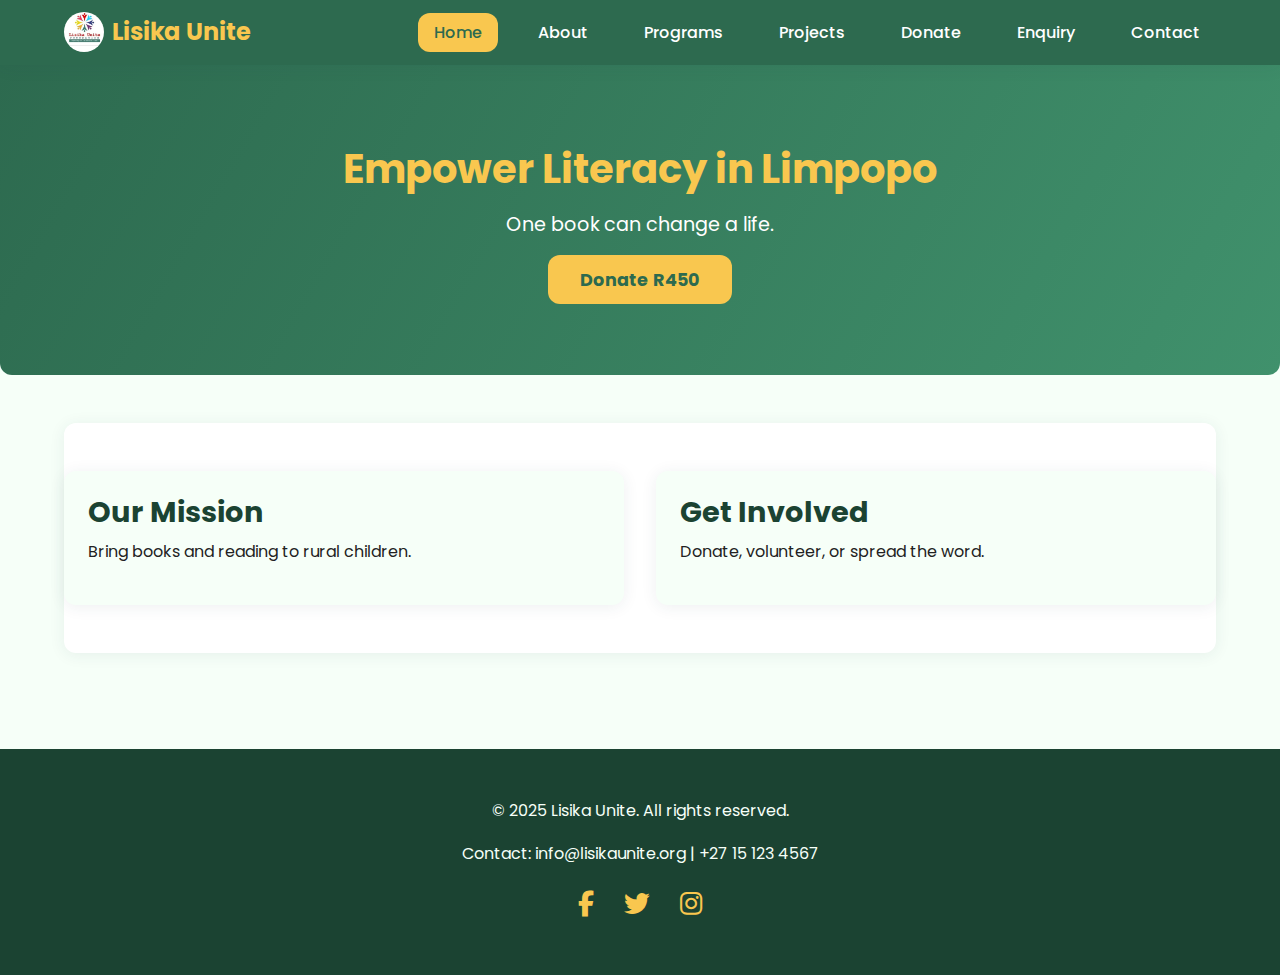
<file: index.html>
<!DOCTYPE html>
<html lang="en">
<head>
  <meta charset="UTF-8">
  <meta name="viewport" content="width=device-width, initial-scale=1.0">
  <meta name="description" content="Lisika Unite empowers rural Limpopo children through literacy.">
  <meta name="keywords" content="literacy, Limpopo, education, donate">
  <title>Lisika Unite | Home</title>
  <link rel="stylesheet" href="css/styles.css">
  <link href="https://fonts.googleapis.com/css2?family=Poppins:wght@300;400;600;700&display=swap" rel="stylesheet">
  <link rel="stylesheet" href="https://cdnjs.cloudflare.com/ajax/libs/font-awesome/6.4.0/css/all.min.css">
</head>
<body>
  <header class="lu-header">
    <div class="lu-header-bar container">
      <a href="index.html" class="lu-logo">
        <img src="images/logo.jpg" alt="Lisika Unite Logo" class="lu-logo-img">
        <span class="lu-logo-text">Lisika Unite</span>
      </a>
      <nav class="lu-nav">
        <button class="nav-toggle" aria-label="Menu"><span class="hamburger"></span></button>
        <ul class="nav-links">
          <li><a href="index.html" class="active">Home</a></li>
          <li><a href="about.html">About</a></li>
          <li><a href="services.html">Programs</a></li>
          <li><a href="projects.html">Projects</a></li>
          <li><a href="donate.html">Donate</a></li>
          <li><a href="enquiry.html">Enquiry</a></li>
          <li><a href="contact.html">Contact</a></li>
        </ul>
      </nav>
    </div>
  </header>

  <div class="hero">
    <div class="container">
      <h1>Empower Literacy in Limpopo</h1>
      <p>One book can change a life.</p>
      <a href="donate.html" class="cta-button">Donate R450</a>
    </div>
  </div>

  <main class="container">
    <section class="section">
      <div class="grid">
        <div class="feature-card">
          <h2>Our Mission</h2>
          <p>Bring books and reading to rural children.</p>
        </div>
        <div class="feature-card">
          <h2>Get Involved</h2>
          <p>Donate, volunteer, or spread the word.</p>
        </div>
      </div>
    </section>
  </main>

  <footer class="footer">
    <div class="container">
      <p>&copy; 2025 Lisika Unite. All rights reserved.</p>
      <p>Contact: info@lisikaunite.org | +27 15 123 4567</p>
      <div class="social-links">
        <a href="#" target="_blank"><i class="fab fa-facebook-f"></i></a>
        <a href="#" target="_blank"><i class="fab fa-twitter"></i></a>
        <a href="#" target="_blank"><i class="fab fa-instagram"></i></a>
      </div>
    </div>
  </footer>

  <script src="js/script.js"></script>
</body>
</html>
</file>
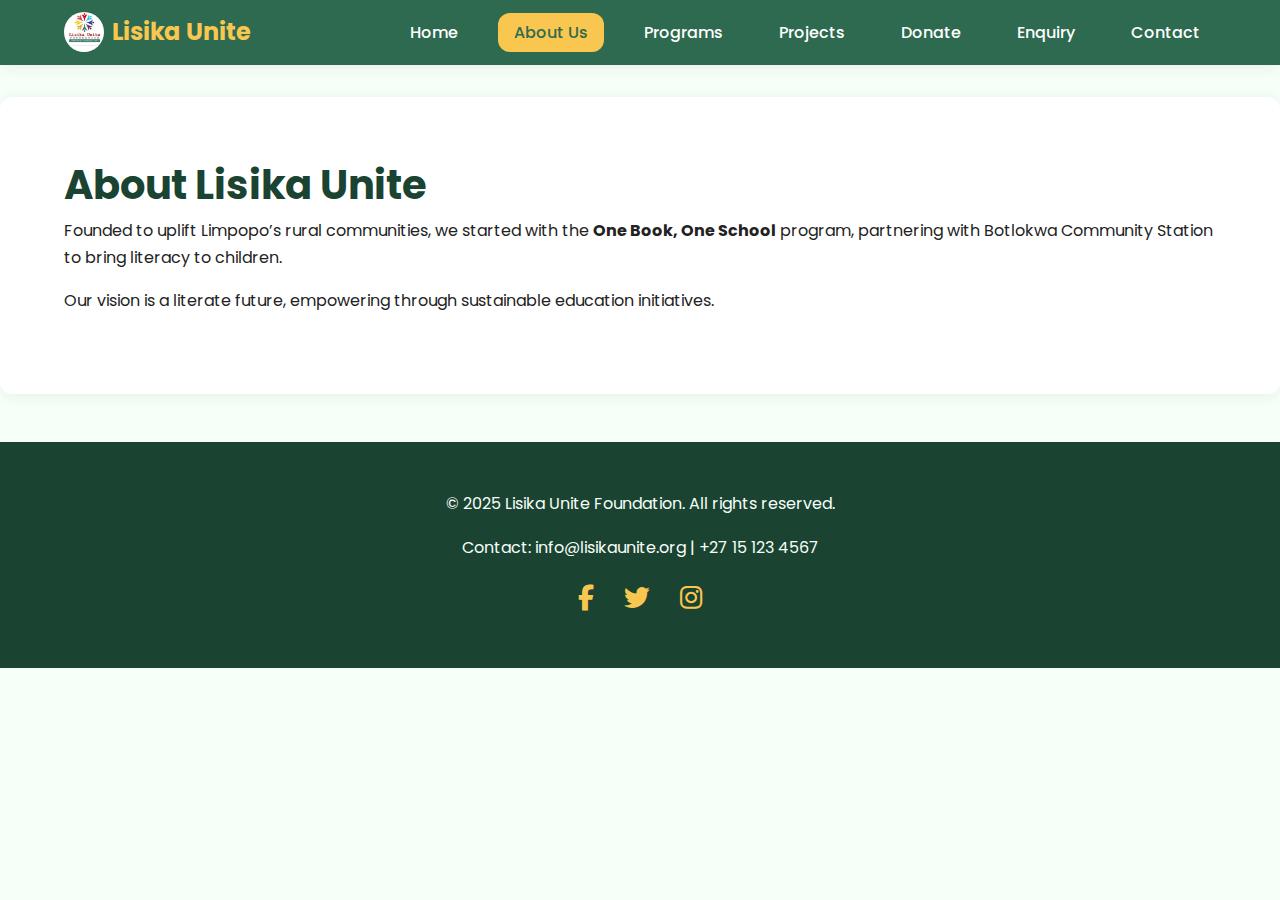
<file: about.html>
<!DOCTYPE html>
<html lang="en">
<head>
  <meta charset="UTF-8">
  <meta name="viewport" content="width=device-width, initial-scale=1.0">
  <meta name="description" content="Learn about Lisika Unite Foundation's mission to bring literacy to rural Limpopo through books, workshops, and community programs.">
  <meta name="keywords" content="about us, Lisika Unite, literacy, Limpopo, NGO, education">
  <meta name="robots" content="index, follow">
  <title>About Us - Lisika Unite Foundation</title>
  <link rel="canonical" href="https://lisikaunite.org/about.html">
  <link rel="stylesheet" href="css/styles.css">
  <link href="https://fonts.googleapis.com/css2?family=Poppins:wght@300;400;600;700&display=swap" rel="stylesheet">
  <link rel="stylesheet" href="https://cdnjs.cloudflare.com/ajax/libs/font-awesome/6.4.0/css/all.min.css">
</head>
<body>
  <header class="lu-header">
    <div class="lu-header-bar container">
      <a href="index.html" class="lu-logo">
        <img src="images/logo.jpg" alt="Lisika Unite Logo" class="lu-logo-img" />
        <span class="lu-logo-text">Lisika Unite</span>
      </a>
      <nav class="lu-nav">
        <button class="nav-toggle" aria-label="Toggle navigation">
          <span class="hamburger"></span>
        </button>
        <ul class="nav-links">
          <li><a href="index.html">Home</a></li>
          <li><a href="about.html" class="active">About Us</a></li>
          <li><a href="services.html">Programs</a></li>
          <li><a href="projects.html">Projects</a></li>
          <li><a href="donate.html">Donate</a></li>
          <li><a href="enquiry.html">Enquiry</a></li>
          <li><a href="contact.html">Contact</a></li>
        </ul>
      </nav>
    </div>
  </header>

  <main>
    <section class="section about">
      <div class="container">
        <h1>About Lisika Unite</h1>
        <p>Founded to uplift Limpopo’s rural communities, we started with the <strong>One Book, One School</strong> program, partnering with Botlokwa Community Station to bring literacy to children.</p>
        <p>Our vision is a literate future, empowering through sustainable education initiatives.</p>
      </div>
    </section>
  </main>

  <footer class="footer">
    <div class="container">
      <p>&copy; 2025 Lisika Unite Foundation. All rights reserved.</p>
      <p>Contact: info@lisikaunite.org | +27 15 123 4567</p>
      <div class="social-links">
        <a href="#" aria-label="Facebook"><i class="fab fa-facebook-f"></i></a>
        <a href="#" aria-label="Twitter"><i class="fab fa-twitter"></i></a>
        <a href="#" aria-label="Instagram"><i class="fab fa-instagram"></i></a>
      </div>
    </div>
  </footer>

  <script src="js/script.js"></script>
</body>
</html>
</file>
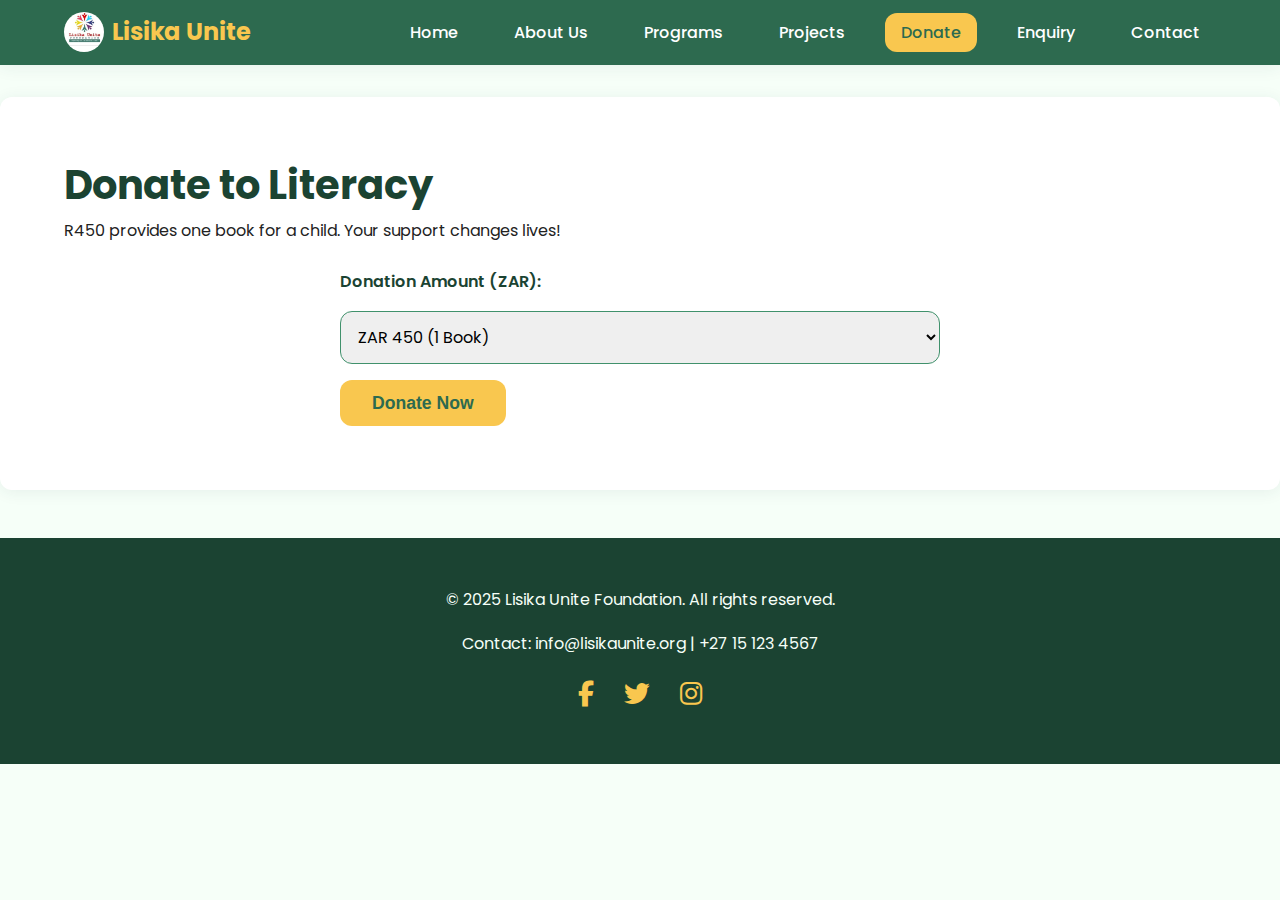
<file: donate.html>
<!DOCTYPE html>
<html lang="en">
<head>
  <meta charset="UTF-8">
  <meta name="viewport" content="width=device-width, initial-scale=1.0">
  <meta name="description" content="Donate R450 to provide one book to a child in Limpopo. Support literacy today.">
  <meta name="keywords" content="donate, R450, book, child, literacy, support">
  <meta name="robots" content="index, follow">
  <title>Donate - Lisika Unite Foundation</title>
  <link rel="canonical" href="https://lisikaunite.org/donate.html">
  <link rel="stylesheet" href="css/styles.css">
  <link href="https://fonts.googleapis.com/css2?family=Poppins:wght@300;400;600;700&display=swap" rel="stylesheet">
  <link rel="stylesheet" href="https://cdnjs.cloudflare.com/ajax/libs/font-awesome/6.4.0/css/all.min.css">
</head>
<body>
  <header class="lu-header">
    <div class="lu-header-bar container">
      <a href="index.html" class="lu-logo">
        <img src="images/logo.jpg" alt="Lisika Unite Logo" class="lu-logo-img" />
        <span class="lu-logo-text">Lisika Unite</span>
      </a>
      <nav class="lu-nav">
        <button class="nav-toggle" aria-label="Toggle navigation">
          <span class="hamburger"></span>
        </button>
        <ul class="nav-links">
          <li><a href="index.html">Home</a></li>
          <li><a href="about.html">About Us</a></li>
          <li><a href="services.html">Programs</a></li>
          <li><a href="projects.html">Projects</a></li>
          <li><a href="donate.html" class="active">Donate</a></li>
          <li><a href="enquiry.html">Enquiry</a></li>
          <li><a href="contact.html">Contact</a></li>
        </ul>
      </nav>
    </div>
  </header>

  <main>
    <section class="section donate">
      <div class="container">
        <h1>Donate to Literacy</h1>
        <p>R450 provides one book for a child. Your support changes lives!</p>
        <form action="/submit-donation" method="post">
          <label for="amount">Donation Amount (ZAR):</label>
          <select id="amount" name="amount" required>
            <option value="450">ZAR 450 (1 Book)</option>
            <option value="900">ZAR 900 (2 Books)</option>
            <option value="1800">ZAR 1800 (4 Books)</option>
          </select>
          <button type="submit" class="cta-button">Donate Now</button>
        </form>
      </div>
    </section>
  </main>

  <footer class="footer">
    <div class="container">
      <p>&copy; 2025 Lisika Unite Foundation. All rights reserved.</p>
      <p>Contact: info@lisikaunite.org | +27 15 123 4567</p>
      <div class="social-links">
        <a href="#" aria-label="Facebook"><i class="fab fa-facebook-f"></i></a>
        <a href="#" aria-label="Twitter"><i class="fab fa-twitter"></i></a>
        <a href="#" aria-label="Instagram"><i class="fab fa-instagram"></i></a>
      </div>
    </div>
  </footer>

  <script src="js/script.js"></script>
</body>
</html>
</file>
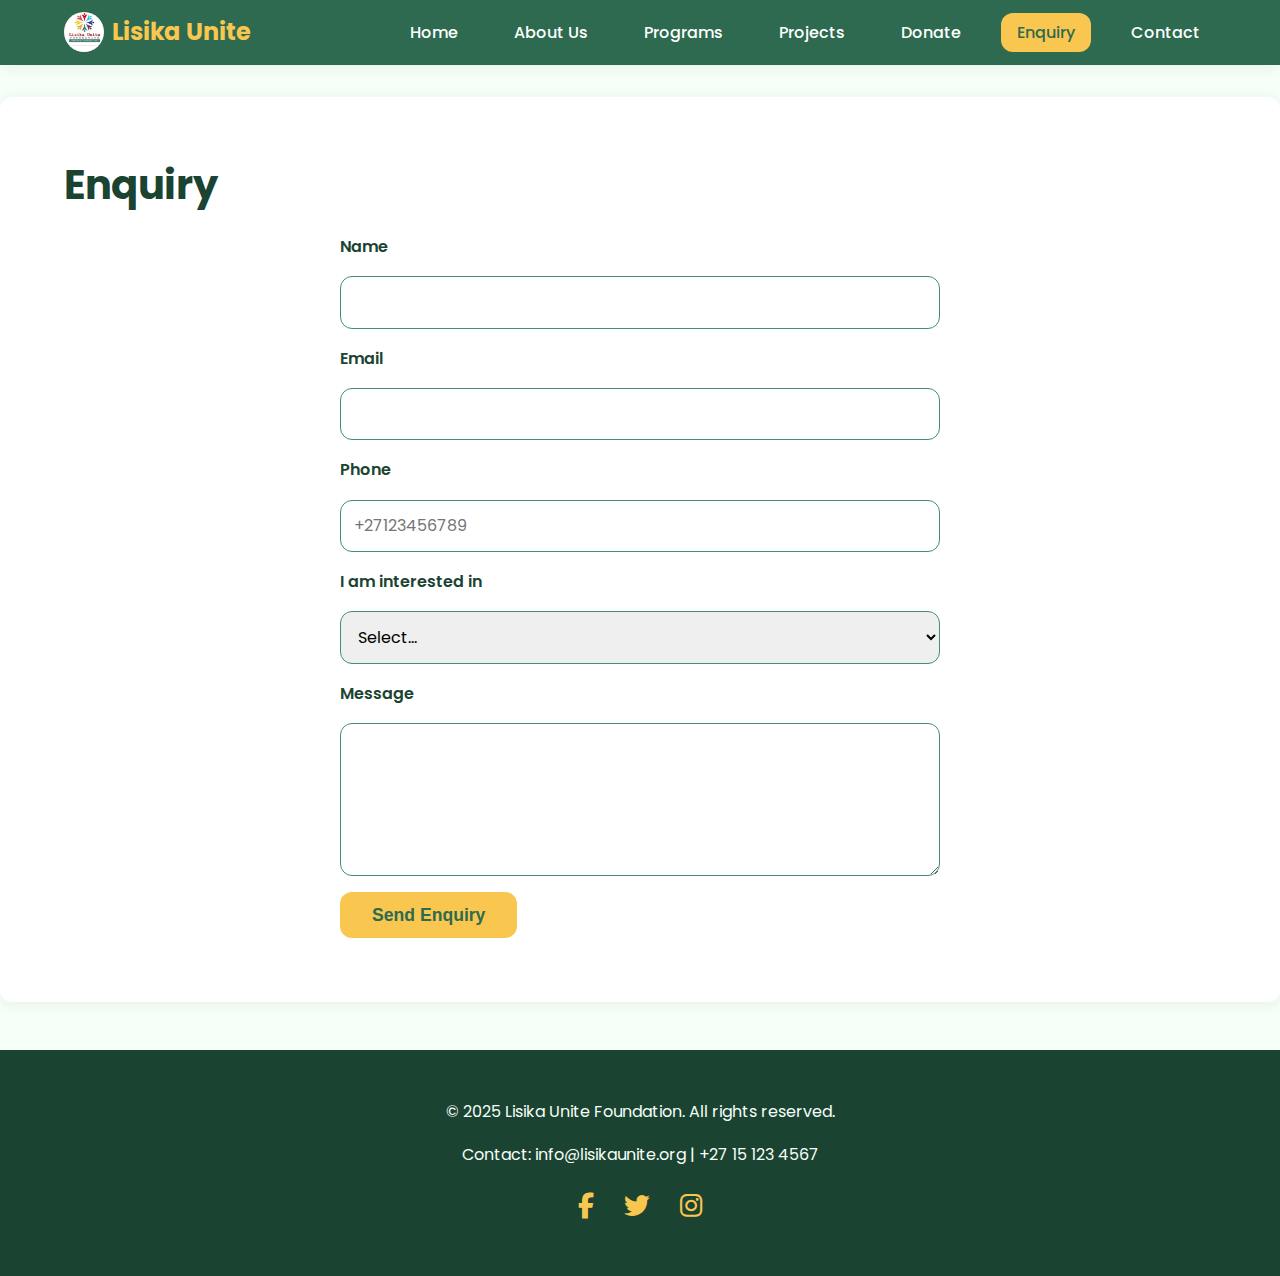
<file: enquiry.html>
<!DOCTYPE html>
<html lang="en">
<head>
  <meta charset="UTF-8">
  <meta name="viewport" content="width=device-width, initial-scale=1.0">
  <meta name="description" content="Enquire about sponsorship, volunteering, or program details at Lisika Unite Foundation.">
  <meta name="keywords" content="enquiry, sponsor, volunteer, program info, contact">
  <meta name="robots" content="index, follow">
  <title>Enquiry - Lisika Unite Foundation</title>
  <link rel="canonical" href="https://lisikaunite.org/enquiry.html">
  <link rel="stylesheet" href="css/styles.css">
  <link href="https://fonts.googleapis.com/css2?family=Poppins:wght@300;400;600;700&display=swap" rel="stylesheet">
  <link rel="stylesheet" href="https://cdnjs.cloudflare.com/ajax/libs/font-awesome/6.4.0/css/all.min.css">
</head>
<body>
  <header class="lu-header">
    <div class="lu-header-bar container">
      <a href="index.html" class="lu-logo">
        <img src="images/logo.jpg" alt="Lisika Unite Logo" class="lu-logo-img" />
        <span class="lu-logo-text">Lisika Unite</span>
      </a>
      <nav class="lu-nav">
        <button class="nav-toggle" aria-label="Toggle navigation">
          <span class="hamburger"></span>
        </button>
        <ul class="nav-links">
          <li><a href="index.html">Home</a></li>
          <li><a href="about.html">About Us</a></li>
          <li><a href="services.html">Programs</a></li>
          <li><a href="projects.html">Projects</a></li>
          <li><a href="donate.html">Donate</a></li>
          <li><a href="enquiry.html" class="active">Enquiry</a></li>
          <li><a href="contact.html">Contact</a></li>
        </ul>
      </nav>
    </div>
  </header>

  <main>
    <section class="section enquiry">
      <div class="container">
        <h1>Enquiry</h1>
        <form id="enquiryForm" onsubmit="return validateEnquiry()">
          <label for="name">Name</label>
          <input id="name" name="name" type="text" required minlength="2">

          <label for="email">Email</label>
          <input id="email" name="email" type="email" required>

          <label for="phone">Phone</label>
          <input id="phone" name="phone" type="tel" pattern="^\+?\d{7,15}$" placeholder="+27123456789">

          <label for="interest">I am interested in</label>
          <select id="interest" name="interest" required>
            <option value="">Select...</option>
            <option value="sponsor">Sponsoring a child</option>
            <option value="volunteer">Volunteering</option>
            <option value="programs">Programs / Partnership</option>
          </select>

          <label for="message">Message</label>
          <textarea id="message" name="message" rows="5" required minlength="10"></textarea>

          <div id="response" style="display:none;padding:0.6rem;border-radius:6px;margin-top:0.5rem;background:#e6f4ea;color:#064820"></div>

          <button type="submit" class="cta-button">Send Enquiry</button>
        </form>
      </div>
    </section>
  </main>

  <footer class="footer">
    <div class="container">
      <p>&copy; 2025 Lisika Unite Foundation. All rights reserved.</p>
      <p>Contact: info@lisikaunite.org | +27 15 123 4567</p>
      <div class="social-links">
        <a href="#" aria-label="Facebook"><i class="fab fa-facebook-f"></i></a>
        <a href="#" aria-label="Twitter"><i class="fab fa-twitter"></i></a>
        <a href="#" aria-label="Instagram"><i class="fab fa-instagram"></i></a>
      </div>
    </div>
  </footer>

  <script src="js/script.js"></script>
</body>
</html>
</file>
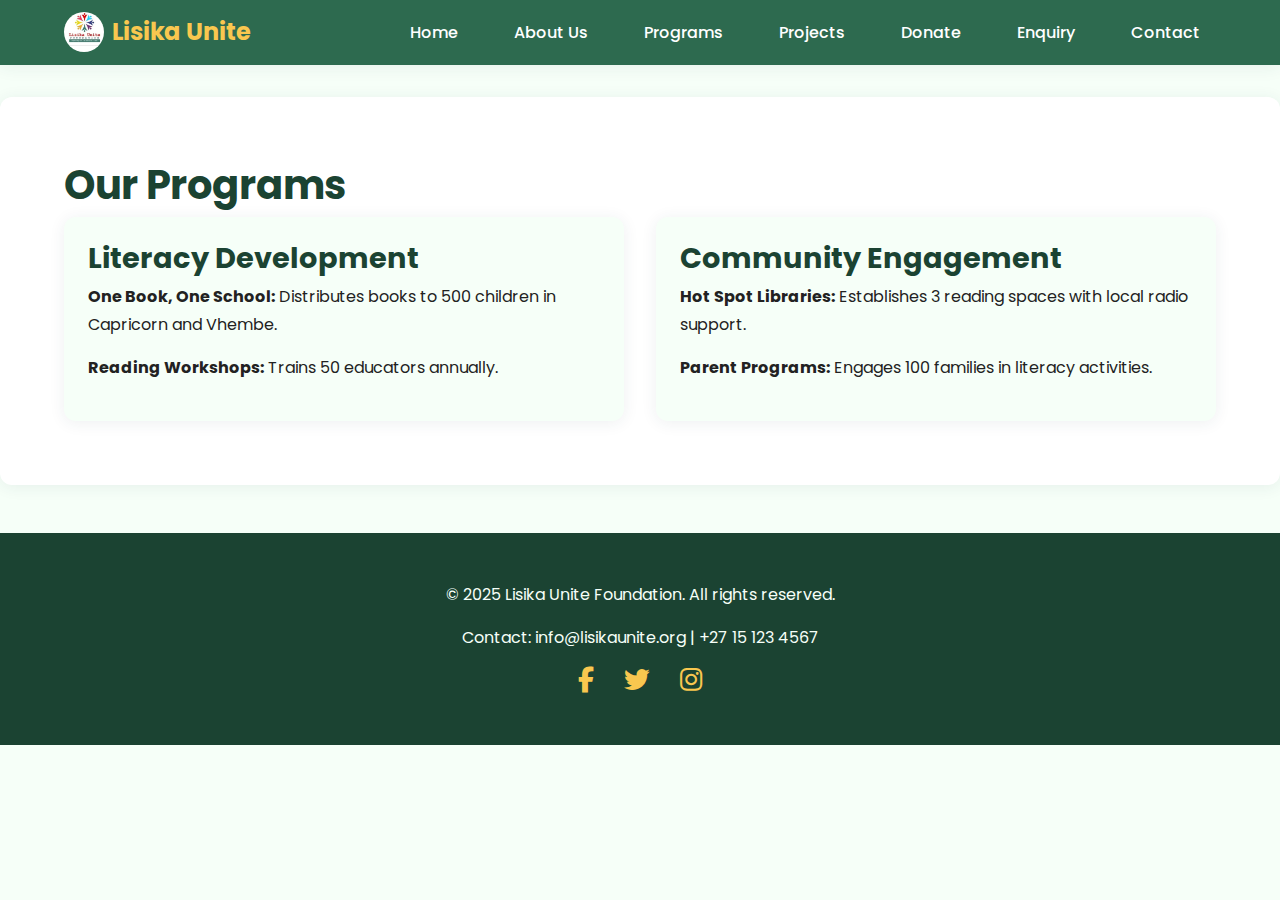
<file: services.html>
<script type="text/javascript">
        var gk_isXlsx = false;
        var gk_xlsxFileLookup = {};
        var gk_fileData = {};
        function filledCell(cell) {
          return cell !== '' && cell != null;
        }
        function loadFileData(filename) {
        if (gk_isXlsx && gk_xlsxFileLookup[filename]) {
            try {
                var workbook = XLSX.read(gk_fileData[filename], { type: 'base64' });
                var firstSheetName = workbook.SheetNames[0];
                var worksheet = workbook.Sheets[firstSheetName];

                var jsonData = XLSX.utils.sheet_to_json(worksheet, { header: 1, blankrows: false, defval: '' });
                var filteredData = jsonData.filter(row => row.some(filledCell));

                var headerRowIndex = filteredData.findIndex((row, index) =>
                  row.filter(filledCell).length >= filteredData[index + 1]?.filter(filledCell).length
                );
                if (headerRowIndex === -1 || headerRowIndex > 25) {
                  headerRowIndex = 0;
                }

              
                var csv = XLSX.utils.aoa_to_sheet(filteredData.slice(headerRowIndex)); 
                csv = XLSX.utils.sheet_to_csv(csv, { header: 1 });
                return csv;
            } catch (e) {
                console.error(e);
                return "";
            }
        }
        return gk_fileData[filename] || "";
        }
        </script><!DOCTYPE html>
<html lang="en">
<head>
  
    <meta charset="UTF-8">
    <meta name="viewport" content="width=device-width, initial-scale=1.0">
    <title>Programs - Lisika Unite Foundation</title>
   
    <link rel="stylesheet" href="css/styles.css">
    
    <link href="https://fonts.googleapis.com/css2?family=Poppins:wght@300;400;600;700&display=swap" rel="stylesheet">
   
    <link rel="stylesheet" href="https://cdnjs.cloudflare.com/ajax/libs/font-awesome/6.4.0/css/all.min.css">
</head>
<body>
  
    <header class="lu-header">
    <div class="lu-header-bar container">
        <a href="index.html" class="lu-logo">
            <img src="images/logo.jpg" alt="Lisika Unite Logo" class="lu-logo-img" />
            <span class="lu-logo-text">Lisika Unite</span>
        </a>
        <nav class="lu-nav">
            <button class="nav-toggle" aria-label="Toggle navigation">
                <span class="hamburger"></span>
            </button>
            <ul class="nav-links">
                <li><a href="index.html">Home</a></li>
                <li><a href="about.html">About Us</a></li>
                <li><a href="services.html">Programs</a></li>
                <li><a href="projects.html">Projects</a></li>
                <li><a href="donate.html">Donate</a></li>
                <li><a href="enquiry.html">Enquiry</a></li>
                <li><a href="contact.html">Contact</a></li>
            </ul>
        </nav>
    </div>
</header>

   
    <main>
     
        <section class="section services">
            <div class="container">
                <h1>Our Programs</h1>
                <div class="grid">
                    <div class="service-card">
                        <h2>Literacy Development</h2>
                        <p><strong>One Book, One School:</strong> Distributes books to 500 children in Capricorn and Vhembe.</p>
                        <p><strong>Reading Workshops:</strong> Trains 50 educators annually.</p>
                    </div>
                    <div class="service-card">
                        <h2>Community Engagement</h2>
                        <p><strong>Hot Spot Libraries:</strong> Establishes 3 reading spaces with local radio support.</p>
                        <p><strong>Parent Programs:</strong> Engages 100 families in literacy activities.</p>
                    </div>
                </div>
            </div>
        </section>
    </main>


    <footer class="footer">
        <div class="container">
            <p>&copy; 2025 Lisika Unite Foundation. All rights reserved.</p>
            <p>Contact: info@lisikaunite.org | +27 15 123 4567</p>
            <div class="social-links">
                <a href="#" aria-label="Facebook"><i class="fab fa-facebook-f"></i></a>
                <a href="#" aria-label="Twitter"><i class="fab fa-twitter"></i></a>
                <a href="#" aria-label="Instagram"><i class="fab fa-instagram"></i></a>
            </div>
        </div>
    </footer>
    <script>
  const navToggle = document.querySelector('.nav-toggle');
  const navLinks = document.querySelector('.nav-links');
  navToggle?.addEventListener('click', () => {
    navLinks.classList.toggle('open');
  });
</script>
</body>
</html>
</file>
<file: css/styles.css>
*,
*::before,
*::after {
  box-sizing: border-box;
  margin: 0;
  padding: 0;
}

:root {
  --lu-primary: #2d6a4f;
  --lu-secondary: #40916c;
  --lu-accent: #f9c74f;
  --lu-bg: #f6fff8;
  --lu-text: #222;
  --lu-heading: #1b4332;
  --lu-footer-bg: #1b4332;
  --lu-footer-text: #f6fff8;
  --lu-font-main: 'Poppins', sans-serif;
  --lu-radius: 0.75rem;
  --lu-shadow: 0 2px 16px rgba(44, 62, 80, 0.08);
}

html {
  font-size: 16px;
  scroll-behavior: smooth;
  overflow-x: hidden;
}

body {
  font-family: var(--lu-font-main);
  font-size: 1rem;
  line-height: 1.7;
  color: var(--lu-text);
  background: var(--lu-bg);
  min-height: 100vh;
  margin: 0;
  padding: 0;
  overflow-x: hidden;
}

/* Default Typography */
h1, h2, h3, h4, h5, h6 {
  color: var(--lu-heading);
  font-weight: 700;
  margin-bottom: 0.5rem;
  line-height: 1.2;
}
h1 { font-size: 2.5rem; }
h2 { font-size: 1.8rem; }
p { margin-bottom: 1rem; }

/* Links */
a {
  color: var(--lu-primary);
  text-decoration: none;
  transition: color 0.2s;
}
a:hover { color: var(--lu-secondary); text-decoration: underline; }

/* Layout */
.container {
  width: 90%;
  max-width: 1200px;
  margin: 0 auto;
  padding: 1rem 0;
}

/* Header */
.lu-header {
  background: var(--lu-primary);
  box-shadow: var(--lu-shadow);
  position: sticky;
  top: 0;
  z-index: 1000;
}
.lu-header-bar {
  display: flex;
  justify-content: space-between;
  align-items: center;
  padding: 0.75rem 0;
}
.lu-logo {
  display: flex;
  align-items: center;
  color: var(--lu-accent);
  font-weight: 700;
  font-size: 1.5rem;
}
.lu-logo-img {
  height: 40px;
  margin-right: 0.5rem;
  border-radius: 50%;
}

/* Navigation */
.nav-links {
  display: flex;
  gap: 1.5rem;
  list-style: none;
}
.nav-links a {
  color: white;
  font-weight: 500;
  padding: 0.5rem 1rem;
  border-radius: var(--lu-radius);
  transition: 0.2s;
}
.nav-links a:hover,
.nav-links a.active {
  background: var(--lu-accent);
  color: var(--lu-primary);
}

/* Hamburger */
.nav-toggle {
  display: none;
  background: none;
  border: none;
  cursor: pointer;
}
.hamburger,
.hamburger::before,
.hamburger::after {
  width: 25px;
  height: 3px;
  background: var(--lu-accent);
  display: block;
  transition: 0.3s;
  position: relative;
}
.hamburger::before { content: ''; position: absolute; top: -8px; }
.hamburger::after { content: ''; position: absolute; top: 8px; }

/* Hero */
.hero {
  background: linear-gradient(120deg, var(--lu-primary), var(--lu-secondary));
  color: white;
  text-align: center;
  padding: 4rem 1rem;
  border-radius: 0 0 var(--lu-radius) var(--lu-radius);
}
.hero h1 { color: var(--lu-accent); margin-bottom: 1rem; }
.hero p { font-size: 1.2rem; margin-bottom: 1.5rem; }

/* Sections */
.section {
  padding: 3rem 0;
  background: white;
  margin: 2rem 0;
  border-radius: var(--lu-radius);
  box-shadow: var(--lu-shadow);
}

/* Grid */
.grid {
  display: grid;
  gap: 2rem;
  grid-template-columns: repeat(auto-fit, minmax(280px, 1fr));
}

/* Cards */
.feature-card,
.service-card,
.project-card {
  background: var(--lu-bg);
  padding: 1.5rem;
  border-radius: var(--lu-radius);
  box-shadow: var(--lu-shadow);
  transition: 0.3s;
}
.feature-card:hover,
.project-card:hover {
  transform: translateY(-5px);
  box-shadow: 0 8px 25px rgba(0,0,0,0.15);
}

/* Forms */
form {
  display: grid;
  gap: 1rem;
  max-width: 600px;
  margin: 1.5rem auto 0;
}
label {
  font-weight: 600;
  color: var(--lu-heading);
}
input, textarea, select {
  width: 100%;
  padding: 0.8rem;
  border: 1px solid var(--lu-secondary);
  border-radius: var(--lu-radius);
  font-family: inherit;
  font-size: 1rem;
}
input:focus, textarea:focus, select:focus {
  outline: none;
  border-color: var(--lu-primary);
  box-shadow: 0 0 0 3px rgba(45, 106, 79, 0.2);
}

.cta-button {
  background: var(--lu-accent);
  color: var(--lu-primary);
  font-weight: 700;
  border: none;
  padding: 0.8rem 2rem;
  border-radius: var(--lu-radius);
  cursor: pointer;
  font-size: 1.1rem;
  transition: 0.3s;
  justify-self: start;
}
.cta-button:hover {
  background: var(--lu-secondary);
  color: white;
  transform: scale(1.05);
}

/* Footer */
.footer {
  background: var(--lu-footer-bg);
  color: var(--lu-footer-text);
  text-align: center;
  padding: 2rem 1rem;
  margin-top: 3rem;
}
.social-links a {
  color: var(--lu-accent);
  font-size: 1.6rem;
  margin: 0 0.8rem;
  transition: 0.3s;
}
.social-links a:hover { color: white; transform: scale(1.3); }

/* Accordion */
.accordion-item { border-bottom: 1px solid #ddd; }
.accordion-header {
  width: 100%;
  text-align: left;
  padding: 1rem;
  background: var(--lu-primary);
  color: white;
  font-weight: 600;
  border: none;
  cursor: pointer;
  border-radius: var(--lu-radius) var(--lu-radius) 0 0;
}
.accordion-content {
  padding: 1rem;
  background: var(--lu-bg);
  display: none;
  border-radius: 0 0 var(--lu-radius) var(--lu-radius);
}
.accordion-content.active { display: block; }

/* Search */
.search-input {
  width: 100%;
  padding: 0.8rem;
  margin-bottom: 1.5rem;
  border: 1px solid var(--lu-secondary);
  border-radius: var(--lu-radius);
  font-size: 1rem;
}

/* Gallery & Lightbox */
.gallery {
  display: flex;
  flex-wrap: wrap;
  gap: 1rem;
  margin-top: 2rem;
}
.gallery-img {
  width: 100%;
  max-width: 300px;
  height: 200px;
  object-fit: cover;
  border-radius: var(--lu-radius);
  cursor: zoom-in;
  box-shadow: var(--lu-shadow);
}
.lightbox {
  display: none;
  position: fixed;
  z-index: 1000;
  left: 0; top: 0;
  width: 100%; height: 100%;
  background: rgba(0,0,0,0.9);
  justify-content: center;
  align-items: center;
}
.lightbox-content { max-width: 90%; max-height: 90%; border-radius: var(--lu-radius); }
.close { position: absolute; top: 20px; right: 30px; color: white; font-size: 2.5rem; cursor: pointer; }

/* Responsive Design - FULLY FIXED */
@media (max-width: 768px) {
  .nav-toggle { display: block; }
  .nav-links {
    position: absolute;
    top: 100%;
    left: 0;
    width: 100%;
    background: var(--lu-primary);
    flex-direction: column;
    display: none;
    z-index: 999;
  }
  .nav-links.open { display: flex; }
  .nav-links a { padding: 1rem; text-align: center; border-top: 1px solid rgba(255,255,255,0.06); }
}

@media (max-width: 600px) {
  h1 { font-size: 2rem; }
  h2 { font-size: 1.5rem; }
  .hero { padding: 3rem 1rem; }
  .cta-button { width: 100%; }
  .gallery-img { max-width: 100%; }
}
</file>
